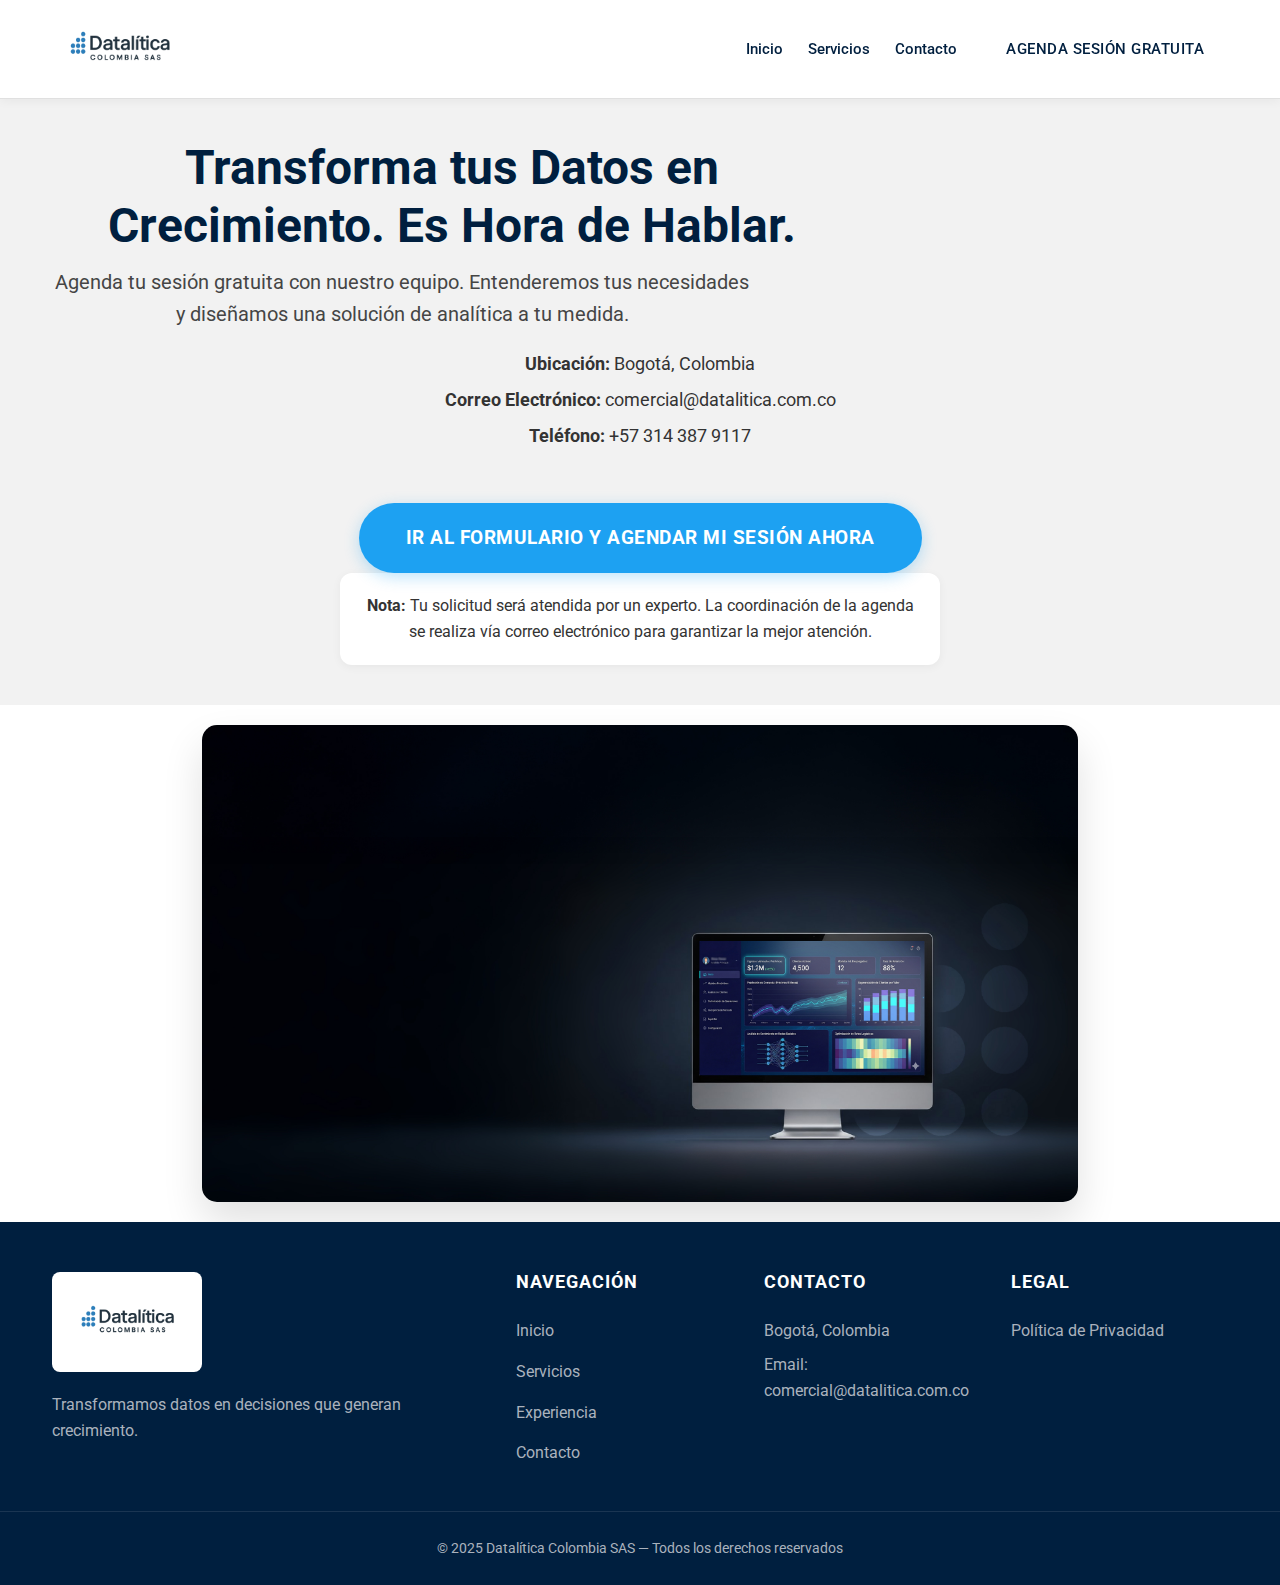
<file: contacto.html>
<!DOCTYPE html>
<html lang="es">

<head>
    <meta charset="UTF-8">
    <meta name="viewport" content="width=device-width, initial-scale=1.0">

    <title>Contacto Datalítica Colombia | Agenda tu Consultoría en Analítica avanzada</title>

    <meta name="description"
        content="Contáctanos para agendar tu sesión estratégica gratuita con expertos en consultoría analítica de datos e inteligencia artificial para empresas en Colombia.">

    <link rel="stylesheet" href="assets/css/style.css">
    <link rel="icon" type="image/png" sizes="32x32" href="assets/img/favicon-32.png">
    <link rel="icon" type="image/png" sizes="192x192" href="assets/img/favicon-192.png">
    <link rel="apple-touch-icon" sizes="180x180" href="assets/img/favicon-192.png">
    <link href="https://fonts.googleapis.com/css2?family=Roboto:wght@400;700&display=swap" rel="stylesheet">
</head>

<body>

    <header class="sticky-header">
        <nav class="container">
            <img src="assets/img/logo.png" alt="Datalítica Colombia SAS" class="logo">
            <ul class="nav-links">
                <li><a href="index.html">Inicio</a></li>
                <li><a href="index.html#que-hacemos">Servicios</a></li>
                <li><a href="index.html#contacto-form">Contacto</a></li>
                <li class="btn-header-wrap"><a href="index.html#contacto-form" class="btn btn-header-cta">Agenda Sesión
                        Gratuita</a></li>
            </ul>
            <button class="menu-toggle">☰</button>
        </nav>
    </header>

    <section class="contact-hero section-spacing bg-light">
        <div class="container text-center">
            <h1 class="h2">Transforma tus Datos en Crecimiento. Es Hora de Hablar.</h1>
            <p class="subtitle">Agenda tu sesión  gratuita con nuestro equipo. Entenderemos tus necesidades y
                diseñamos una solución de analítica a tu medida.</p>

            <div class="contact-details">
                <p><strong>Ubicación:</strong> Bogotá, Colombia</p>
                <p><strong>Correo Electrónico:</strong> comercial@datalitica.com.co</p>
                <p><strong>Teléfono:</strong> +57 314 387 9117</p>
            </div>

            <a href="index.html#contacto-form" class="btn btn-huge-cta mt-5">
                Ir al Formulario y Agendar mi Sesión Ahora
            </a>

            <div class="contact-reinforcement mt-5">
                <p><strong>Nota:</strong> Tu solicitud será atendida por un experto. La coordinación de la agenda se
                    realiza vía correo electrónico para garantizar la mejor atención.</p>
            </div>
        </div>
    </section>

    <section class="contact-visual section-spacing">
        <div class="container contact-image-placeholder">
            <img src="assets/img/HeroSecundaria.jpg"
                alt="Reunión ejecutiva de análisis de datos" style="border-radius: 15px; box-shadow: var(--shadow-lg);">
        </div>
    </section>


    <footer class="footer">
        <div class="container footer-grid">
            <div class="footer-logo">
                <img src="assets/img/logo.png" alt="Datalítica Colombia SAS" class="logo-footer">
                <p class="mt-2">Transformamos datos en decisiones que generan crecimiento.</p>
            </div>
            <div class="footer-links">
                <h4>Navegación</h4>
                <ul>
                    <li><a href="index.html">Inicio</a></li>
                    <li><a href="index.html#que-hacemos">Servicios</a></li>
                    <li><a href="index.html#equipo">Experiencia</a></li>
                    <li><a href="index.html#contacto-form">Contacto</a></li>
                </ul>
            </div>
            <div class="footer-contact">
                <h4>Contacto</h4>
                <p>Bogotá, Colombia</p>
                <p>Email: comercial@datalitica.com.co</p>
            </div>
            <div class="footer-legal">
                <h4>Legal</h4>
                <ul>
                    <li><a href="privacidad.html">Política de Privacidad</a></li>
                </ul>
            </div>
        </div>
        <div class="copyright">
            <p>© 2025 Datalítica Colombia SAS — Todos los derechos reservados</p>
        </div>
    </footer>

    <script src="assets/js/main.js"></script>
</body>

</html>
</file>
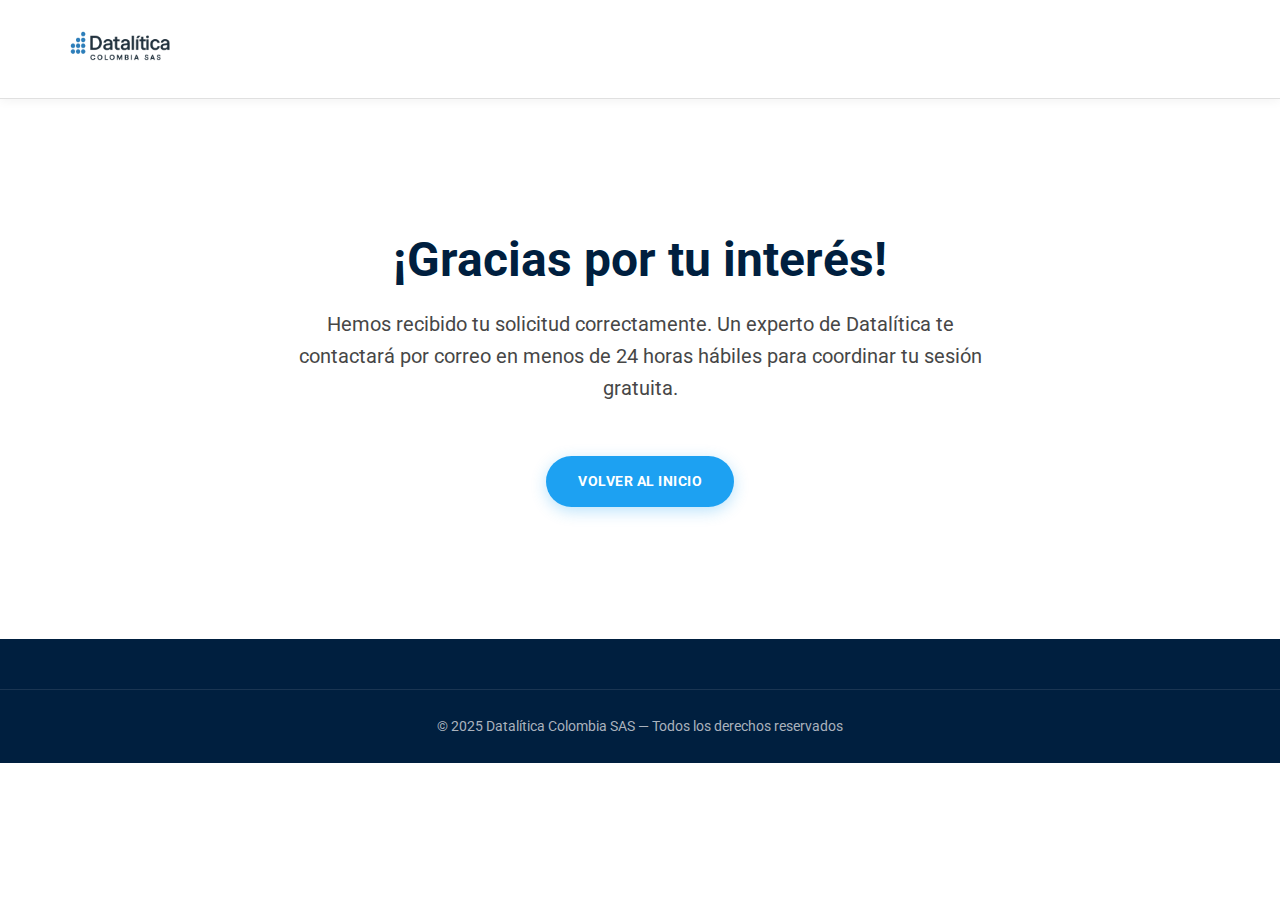
<file: gracias.html>
<!DOCTYPE html>
<html lang="es">

<head>
    <meta charset="UTF-8">
    <meta name="viewport" content="width=device-width, initial-scale=1.0">
    <meta name="theme-color" content="#001F3F">
    <title>¡Gracias! | Datalítica Colombia SAS</title>
    <meta name="description" content="Tu solicitud fue enviada con éxito. Te contactaremos pronto.">
    <meta name="robots" content="noindex">

    <link rel="stylesheet" href="assets/css/style.css">
    <link rel="icon" type="image/png" sizes="32x32" href="assets/img/favicon-32.png">
    <link rel="icon" type="image/png" sizes="192x192" href="assets/img/favicon-192.png">

    <link rel="preconnect" href="https://fonts.googleapis.com">
    <link rel="preconnect" href="https://fonts.gstatic.com" crossorigin>
    <link href="https://fonts.googleapis.com/css2?family=Roboto:wght@400;700&display=swap" rel="stylesheet">
</head>

<body>
    <header class="sticky-header">
        <nav class="container">
            <a href="index.html"><img src="assets/img/logo.png" alt="Datalítica Colombia SAS" class="logo"></a>
        </nav>
    </header>

    <main>
    <section class="section-spacing" style="min-height: 60vh; display: flex; align-items: center;">
        <div class="container text-center">
            <h1>¡Gracias por tu interés!</h1>
            <p class="subtitle" style="margin: 20px auto;">Hemos recibido tu solicitud correctamente. Un experto de Datalítica te contactará por correo en menos de 24 horas hábiles para coordinar tu sesión gratuita.</p>
            <a href="index.html" class="btn btn-primary-cta mt-4">Volver al inicio</a>
        </div>
    </section>
    </main>

    <footer class="footer">
        <div class="copyright">
            <p>© 2025 Datalítica Colombia SAS — Todos los derechos reservados</p>
        </div>
    </footer>
</body>

</html>
</file>
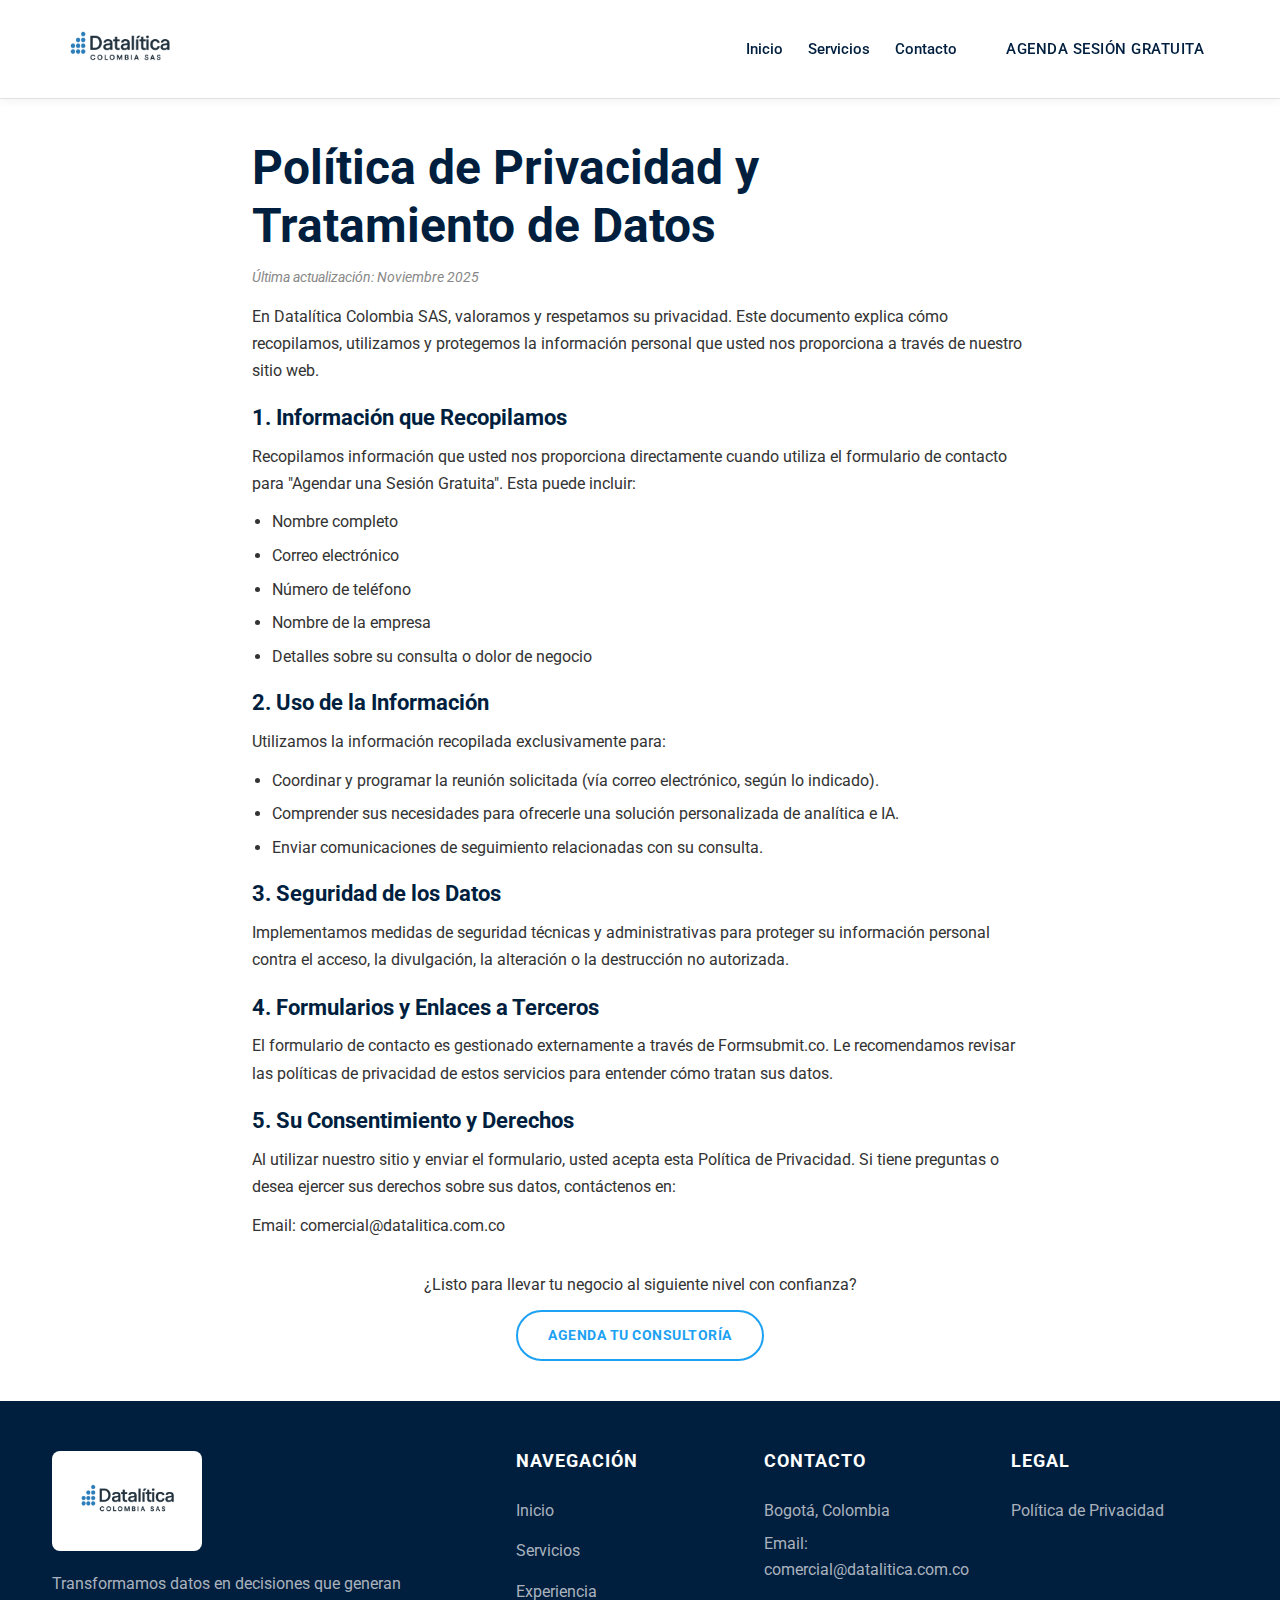
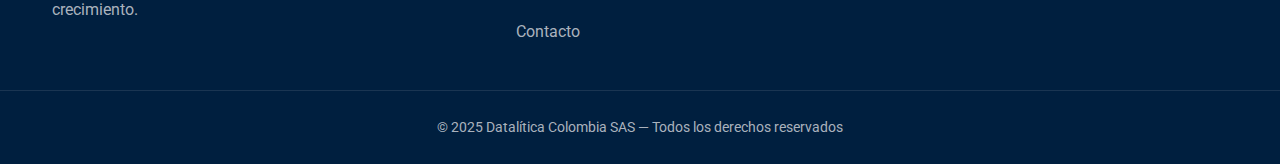
<file: privacidad.html>
<!DOCTYPE html>
<html lang="es">

<head>
    <meta charset="UTF-8">
    <meta name="viewport" content="width=device-width, initial-scale=1.0">

    <title>Política de Privacidad de Datos | Datalítica Colombia SAS</title>

    <meta name="description"
        content="Conoce la política de privacidad de Datalítica Colombia SAS. Tu información personal es tratada con la máxima confidencialidad y transparencia.">

    <link rel="stylesheet" href="assets/css/style.css">
    <link rel="icon" type="image/png" sizes="32x32" href="assets/img/favicon-32.png">
    <link rel="icon" type="image/png" sizes="192x192" href="assets/img/favicon-192.png">
    <link rel="apple-touch-icon" sizes="180x180" href="assets/img/favicon-192.png">
    <link href="https://fonts.googleapis.com/css2?family=Roboto:wght@400;700&display=swap" rel="stylesheet">
</head>

<body>

    <header class="sticky-header">
        <nav class="container">
            <img src="assets/img/logo.png" alt="Datalítica Colombia SAS" class="logo">
            <ul class="nav-links">
                <li><a href="index.html">Inicio</a></li>
                <li><a href="index.html#que-hacemos">Servicios</a></li>
                <li><a href="index.html#contacto-form">Contacto</a></li>
                <li class="btn-header-wrap"><a href="index.html#contacto-form" class="btn btn-header-cta">Agenda Sesión
                        Gratuita</a></li>
            </ul>
            <button class="menu-toggle">☰</button>
        </nav>
    </header>

    <section id="politica" class="section-spacing">
        <div class="container legal-content">
            <h1 class="h2">Política de Privacidad y Tratamiento de Datos</h1>
            <p class="last-updated">Última actualización: Noviembre 2025</p>

            <p>En Datalítica Colombia SAS, valoramos y respetamos su privacidad. Este documento explica cómo
                recopilamos, utilizamos y protegemos la información personal que usted nos proporciona a través de
                nuestro sitio web.</p>

            <h3>1. Información que Recopilamos</h3>
            <p>Recopilamos información que usted nos proporciona directamente cuando utiliza el formulario de contacto
                para "Agendar una Sesión Gratuita". Esta puede incluir:</p>
            <ul>
                <li>Nombre completo</li>
                <li>Correo electrónico</li>
                <li>Número de teléfono</li>
                <li>Nombre de la empresa</li>
                <li>Detalles sobre su consulta o dolor de negocio</li>
            </ul>

            <h3>2. Uso de la Información</h3>
            <p>Utilizamos la información recopilada exclusivamente para:</p>
            <ul>
                <li>Coordinar y programar la reunión solicitada (vía correo electrónico, según lo indicado).</li>
                <li>Comprender sus necesidades para ofrecerle una solución personalizada de analítica e IA.</li>
                <li>Enviar comunicaciones de seguimiento relacionadas con su consulta.</li>
            </ul>

            <h3>3. Seguridad de los Datos</h3>
            <p>Implementamos medidas de seguridad técnicas y administrativas para proteger su información personal
                contra el acceso, la divulgación, la alteración o la destrucción no autorizada.</p>

            <h3>4. Formularios y Enlaces a Terceros</h3>
            <p>El formulario de contacto es gestionado externamente a través de Formsubmit.co. Le recomendamos revisar
                las políticas de privacidad de estos servicios para
                entender cómo tratan sus datos.</p>

            <h3>5. Su Consentimiento y Derechos</h3>
            <p>Al utilizar nuestro sitio y enviar el formulario, usted acepta esta Política de Privacidad. Si tiene
                preguntas o desea ejercer sus derechos sobre sus datos, contáctenos en:</p>
            <p>Email: comercial@datalitica.com.co</p>

            <div class="text-center mt-5">
                <p>¿Listo para llevar tu negocio al siguiente nivel con confianza?</p>
                <a href="index.html#contacto-form" class="btn btn-secondary-cta">Agenda tu Consultoría</a>
            </div>

        </div>
    </section>


    <footer class="footer">
        <div class="container footer-grid">
            <div class="footer-logo">
                <img src="assets/img/logo.png" alt="Datalítica Colombia SAS" class="logo-footer">
                <p class="mt-2">Transformamos datos en decisiones que generan crecimiento.</p>
            </div>
            <div class="footer-links">
                <h4>Navegación</h4>
                <ul>
                    <li><a href="index.html">Inicio</a></li>
                    <li><a href="index.html#que-hacemos">Servicios</a></li>
                    <li><a href="index.html#equipo">Experiencia</a></li>
                    <li><a href="index.html#contacto-form">Contacto</a></li>
                </ul>
            </div>
            <div class="footer-contact">
                <h4>Contacto</h4>
                <p>Bogotá, Colombia</p>
                <p>Email: comercial@datalitica.com.co</p>
            </div>
            <div class="footer-legal">
                <h4>Legal</h4>
                <ul>
                    <li><a href="#politica">Política de Privacidad</a></li>
                </ul>
            </div>
        </div>
        <div class="copyright">
            <p>© 2025 Datalítica Colombia SAS — Todos los derechos reservados</p>
        </div>
    </footer>

    <script src="assets/js/main.js"></script>
</body>

</html>
</file>
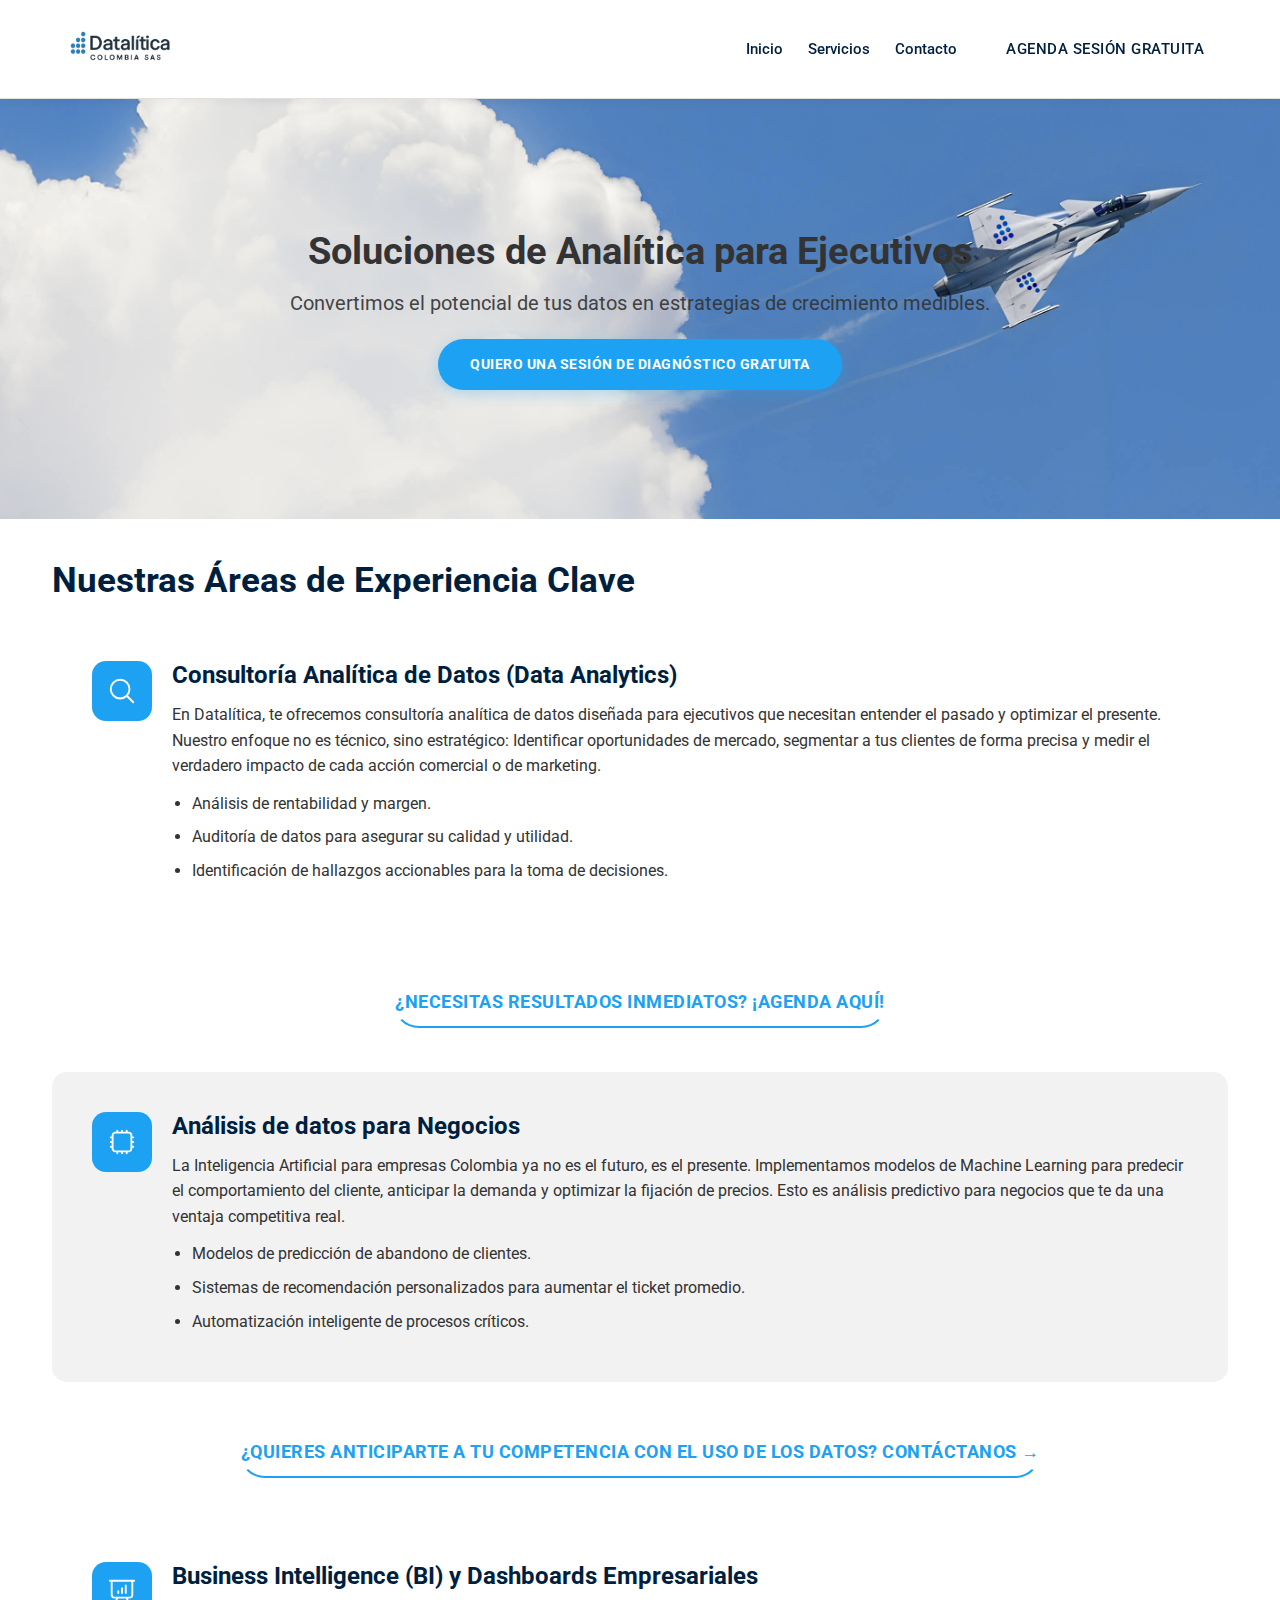
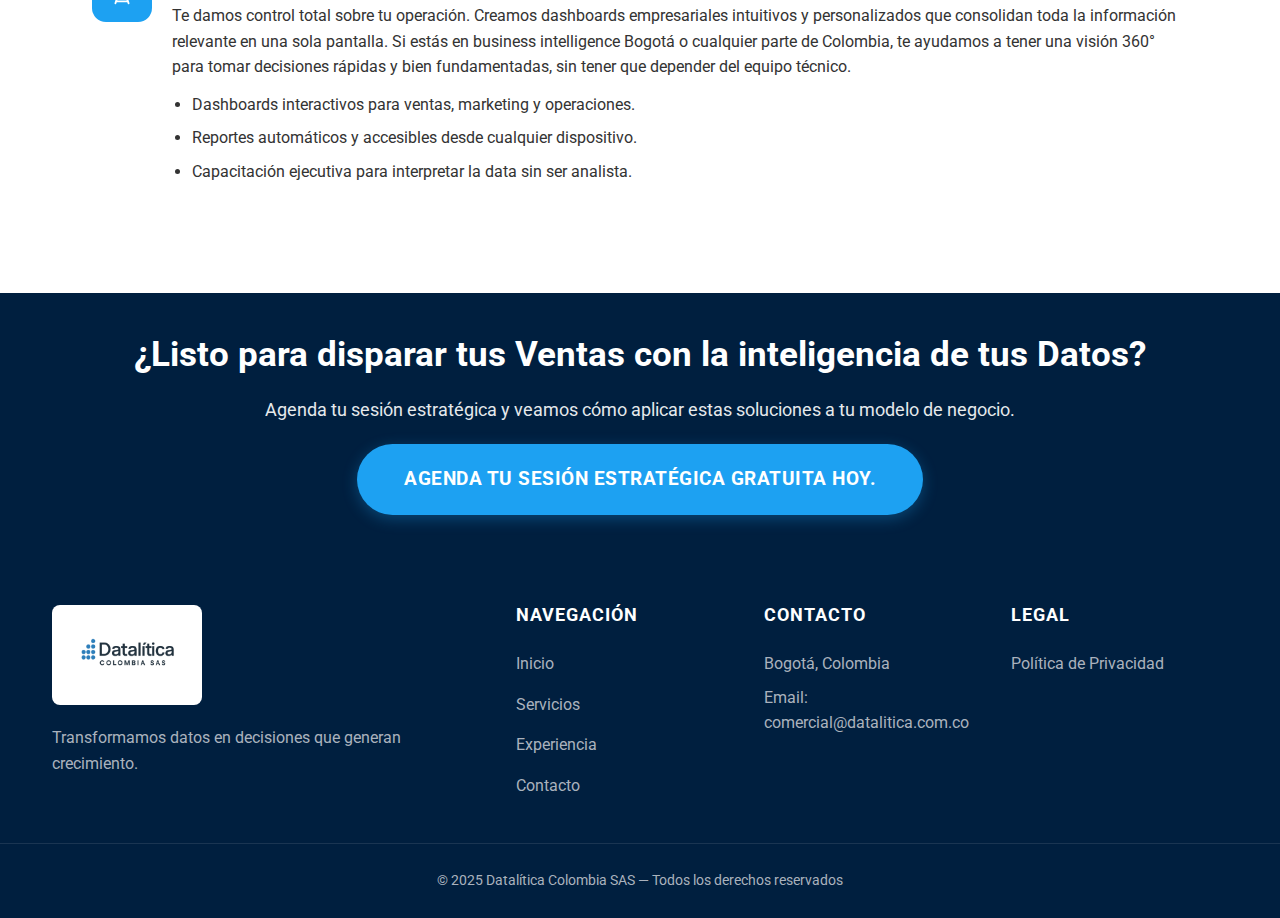
<file: servicios.html>
<!DOCTYPE html>
<html lang="es">

<head>
    <meta charset="UTF-8">
    <meta name="viewport" content="width=device-width, initial-scale=1.0">

    <title>Servicios de Consultoría Analítica de Datos para empresas en Colombia</title>

    <meta name="description"
        content="Descubre nuestros servicios de consultoría analítica de datos, inteligencia artificial para empresas, análisis predictivo y creación de dashboards empresariales a la medida de tu negocio.">

    <link rel="stylesheet" href="assets/css/style.css">
    <link rel="icon" type="image/png" sizes="32x32" href="assets/img/favicon-32.png">
    <link rel="icon" type="image/png" sizes="192x192" href="assets/img/favicon-192.png">
    <link rel="apple-touch-icon" sizes="180x180" href="assets/img/favicon-192.png">
    <link href="https://fonts.googleapis.com/css2?family=Roboto:wght@400;700&display=swap" rel="stylesheet">
</head>

<body>

    <header class="sticky-header">
        <nav class="container">
            <img src="assets/img/logo.png" alt="Datalítica Colombia SAS" class="logo">
            <ul class="nav-links">
                <li><a href="index.html">Inicio</a></li>
                <li><a href="#servicios-detalle">Servicios</a></li>
                <li><a href="index.html#contacto-form">Contacto</a></li>
                <li class="btn-header-wrap"><a href="index.html#contacto-form" class="btn btn-header-cta">Agenda Sesión
                        Gratuita</a></li>
            </ul>
            <button class="menu-toggle">☰</button>
        </nav>
    </header>

    <section id="servicios-banner" class="hero section-spacing bg-dark text-white">
        <div class="container text-center">
            <h1 class="h1-small">Soluciones de Analítica para Ejecutivos</h1>
            <p class="subtitle">Convertimos el potencial de tus datos en estrategias de crecimiento medibles.</p>
            <a href="index.html#contacto-form" class="btn btn-primary-cta">
                Quiero una Sesión de Diagnóstico Gratuita
            </a>
        </div>
    </section>

    <section id="servicios-detalle" class="section-spacing">
        <div class="container">
            <h2 class="h2-left">Nuestras Áreas de Experiencia Clave</h2>

            <div class="service-detail-block">
                <div class="service-icon">
                    <svg xmlns="http://www.w3.org/2000/svg" fill="none" viewBox="0 0 24 24" stroke-width="1.5"
                        stroke="currentColor" class="w-6 h-6">
                        <path stroke-linecap="round" stroke-linejoin="round"
                            d="M21 21l-5.197-5.197m0 0A7.5 7.5 0 105.196 5.196a7.5 7.5 0 0010.607 10.607z" />
                    </svg>
                </div>
                <div class="service-content">
                    <h3>Consultoría Analítica de Datos (Data Analytics)</h3>
                    <p>En Datalítica, te ofrecemos consultoría analítica de datos diseñada para ejecutivos que
                        necesitan entender el pasado y optimizar el presente. Nuestro enfoque no es técnico, sino
                        estratégico: Identificar oportunidades de mercado, segmentar a tus clientes de forma precisa y
                        medir el verdadero impacto de cada acción comercial o de marketing.</p>
                    <ul>
                        <li>Análisis de rentabilidad y margen.</li>
                        <li>Auditoría de datos para asegurar su calidad y utilidad.</li>
                        <li>Identificación de hallazgos accionables para la toma de decisiones.</li>
                    </ul>
                </div>
            </div>

            <div class="mid-section-cta text-center mt-5 mb-5">
                <a href="index.html#contacto-form" class="btn btn-link-accent">¿Necesitas resultados inmediatos? ¡Agenda
                    aquí!</a>
            </div>

            <div class="service-detail-block bg-light">
                <div class="service-icon">
                    <svg xmlns="http://www.w3.org/2000/svg" fill="none" viewBox="0 0 24 24" stroke-width="1.5"
                        stroke="currentColor" class="w-6 h-6">
                        <path stroke-linecap="round" stroke-linejoin="round"
                            d="M8.25 3v1.5M4.5 8.25H3m18 0h-1.5M4.5 12H3m18 0h-1.5m-15 3.75H3m18 0h-1.5M8.25 19.5V21M12 3v1.5m0 15V21m3.75-18v1.5m0 15V21m-9-1.5h10.5a2.25 2.25 0 002.25-2.25V6.75a2.25 2.25 0 00-2.25-2.25H6.75A2.25 2.25 0 004.5 6.75v10.5a2.25 2.25 0 002.25 2.25z" />
                    </svg>
                </div>
                <div class="service-content">
                    <h3>Análisis de datos para Negocios</h3>
                    <p>La Inteligencia Artificial para empresas Colombia ya no es el futuro, es el presente.
                        Implementamos modelos de Machine Learning para predecir el comportamiento del cliente, anticipar
                        la demanda y optimizar la fijación de precios. Esto es análisis predictivo para
                        negocios que te da una ventaja competitiva real.</p>
                    <ul>
                        <li>Modelos de predicción de abandono de clientes.</li>
                        <li>Sistemas de recomendación personalizados para aumentar el ticket promedio.</li>
                        <li>Automatización inteligente de procesos críticos.</li>
                    </ul>
                </div>
            </div>

            <div class="mid-section-cta text-center mt-5 mb-5">
                <a href="index.html#contacto-form" class="btn btn-link-accent">¿Quieres anticiparte a tu competencia con
                    el uso de los datos? Contáctanos →</a>
            </div>

            <div class="service-detail-block">
                <div class="service-icon">
                    <svg xmlns="http://www.w3.org/2000/svg" fill="none" viewBox="0 0 24 24" stroke-width="1.5"
                        stroke="currentColor" class="w-6 h-6">
                        <path stroke-linecap="round" stroke-linejoin="round"
                            d="M3.75 3v11.25A2.25 2.25 0 006 16.5h2.25M3.75 3h-1.5m1.5 0h16.5m0 0h1.5m-1.5 0v11.25A2.25 2.25 0 0118 16.5h-2.25m-7.5 0h7.5m-7.5 0l-1 3m8.5-3l1 3m0 0l.5 1.5m-.5-1.5h-9.5m0 0l-.5 1.5M9 11.25v1.5M12 9v3.75m3-6v6" />
                    </svg>
                </div>
                <div class="service-content">
                    <h3>Business Intelligence (BI) y Dashboards Empresariales</h3>
                    <p>Te damos control total sobre tu operación. Creamos dashboards empresariales intuitivos y
                        personalizados que consolidan toda la información relevante en una sola pantalla. Si estás en
                        business intelligence Bogotá o cualquier parte de Colombia, te ayudamos a tener una visión
                        360° para tomar decisiones rápidas y bien fundamentadas, sin tener que depender del equipo
                        técnico.</p>
                    <ul>
                        <li>Dashboards interactivos para ventas, marketing y operaciones.</li>
                        <li>Reportes automáticos y accesibles desde cualquier dispositivo.</li>
                        <li>Capacitación ejecutiva para interpretar la data sin ser analista.</li>
                    </ul>
                </div>
            </div>
        </div>
    </section>

    <section class="final-cta section-spacing text-center bg-dark text-white">
        <div class="container">
            <h2>¿Listo para disparar tus Ventas con la inteligencia de tus Datos?</h2>
            <p>Agenda tu sesión estratégica y veamos cómo aplicar estas soluciones a tu modelo de negocio.</p>
            <a href="index.html#contacto-form" class="btn btn-huge-cta">
                Agenda tu Sesión Estratégica gratuita hoy.
            </a>
        </div>
    </section>

    <footer class="footer">
        <div class="container footer-grid">
            <div class="footer-logo">
                <img src="assets/img/logo.png" alt="Datalítica Colombia SAS" class="logo-footer">
                <p class="mt-2">Transformamos datos en decisiones que generan crecimiento.</p>
            </div>
            <div class="footer-links">
                <h4>Navegación</h4>
                <ul>
                    <li><a href="index.html">Inicio</a></li>
                    <li><a href="#servicios-detalle">Servicios</a></li>
                    <li><a href="index.html#equipo">Experiencia</a></li>
                    <li><a href="index.html#contacto-form">Contacto</a></li>
                </ul>
            </div>
            <div class="footer-contact">
                <h4>Contacto</h4>
                <p>Bogotá, Colombia</p>
                <p>Email: comercial@datalitica.com.co</p>
            </div>
            <div class="footer-legal">
                <h4>Legal</h4>
                <ul>
                    <li><a href="privacidad.html">Política de Privacidad</a></li>
                </ul>
            </div>
        </div>
        <div class="copyright">
            <p>© 2025 Datalítica Colombia SAS — Todos los derechos reservados</p>
        </div>
    </footer>

    <script src="assets/js/main.js"></script>
</body>

</html>
</file>
<file: assets/css/style.css>
/* ==========================================================================
   HOJA DE ESTILOS - DATALÍTICA COLOMBIA SAS
   ========================================================================== */

/* 1. VARIABLES Y CONFIGURACIÓN GLOBAL */
:root {
    /* Paleta de Colores */
    --color-primary-dark: #001F3F;
    /* Azul Marino Profundo */
    --color-secondary-accent: #1DA1F2;
    /* Azul Eléctrico Brillante */
    --color-secondary-darker: #0c8ce0;
    /* Acento oscuro para hover */
    --color-neutral-light: #F2F2F2;
    /* Gris Claro */
    --color-text-dark: #333333;
    /* Texto Principal */
    --color-text-light: #FFFFFF;
    /* Texto Blanco */
    --color-border: #e0e0e0;
    /* Color de Bordes */

    /* Tipografía */
    --font-primary: 'Roboto', sans-serif;

    /* Espaciado y Sombras */
    --spacing-lg: 40px;
    --spacing-md: 20px;
    --spacing-sm: 12px;
    --shadow-sm: 0 2px 10px rgba(0, 0, 0, 0.05);
    --shadow-md: 0 10px 30px rgba(0, 0, 0, 0.08);
    --shadow-lg: 0 20px 40px rgba(0, 0, 0, 0.12);
    --shadow-cta: 0 4px 15px rgba(29, 161, 242, 0.3);
    --hero-image-desktop: url('../img/Herodesktop.jpg');
    --hero-image-mobile: url('../img/HeroMobile.jpg');
}

/* 2. RESET Y ESTILOS BASE */
*, *::before, *::after {
    margin: 0;
    padding: 0;
    box-sizing: border-box;
}

/* ======================================================= */
/* Liquid 3D - efecto sutil aplicado a tarjetas de servicio  */
/* ======================================================= */
/* Aplicado a `.service-card` y `.benefit-item`. Usa pseudo-elementos,
   gradientes y transform/opacity para mantener buen rendimiento. */
.service-card,
.benefit-item,
.team-role-card,
.step,
.contact-form-wrapper,
.case-study-visual {
    position: relative;
    overflow: hidden;
    border-radius: 15px; /* conservar radio existente */
    background: linear-gradient(180deg, rgba(255,255,255,0.98), rgba(248,249,250,0.96));
    box-shadow: 0 8px 20px rgba(2,6,23,0.06), inset 0 -6px 18px rgba(0,0,0,0.03);
    transition: transform 300ms cubic-bezier(.2,.9,.3,1), box-shadow 300ms, filter 300ms;
}

.service-card::before,
.benefit-item::before,
.team-role-card::before,
.step::before,
.contact-form-wrapper::before,
.case-study-visual::before {
    content: "";
    position: absolute;
    left: -20%;
    top: -40%;
    width: 140%;
    height: 120%;
    background: radial-gradient(60% 40% at 20% 20%, rgba(255,255,255,0.55), rgba(255,255,255,0) 35%);
    transform: rotate(-12deg);
    pointer-events: none;
    opacity: 0.7;
    mix-blend-mode: screen;
    transition: opacity 300ms, transform 400ms;
}

.service-card::after,
.benefit-item::after,
.team-role-card::after,
.step::after,
.contact-form-wrapper::after,
.case-study-visual::after {
    content: "";
    position: absolute;
    inset: 0;
    background: linear-gradient(180deg, rgba(255,255,255,0) 0%, rgba(0,0,0,0.02) 100%);
    pointer-events: none;
    transform: translateZ(0);
}

.service-card:hover,
.benefit-item:hover,
.team-role-card:hover,
.step:hover,
.contact-form-wrapper:hover,
.case-study-visual:hover {
    transform: translateY(-8px) translateZ(0) scale(1.006);
    box-shadow: 0 22px 44px rgba(2,6,23,0.12), inset 0 -8px 26px rgba(0,0,0,0.05);
}

/* animación sutil opcional (activar con data-animate="true") */
@keyframes liquid-wave {
    0% { transform: translateY(0) translateX(0); }
    50% { transform: translateY(-4px) translateX(2px); }
    100% { transform: translateY(0) translateX(0); }
}
.service-card[data-animate="true"],
.benefit-item[data-animate="true"],
.team-role-card[data-animate="true"],
.step[data-animate="true"],
.contact-form-wrapper[data-animate="true"],
.case-study-visual[data-animate="true"] {
    will-change: transform;
    animation: liquid-wave 6s ease-in-out infinite;
}

/* Mobile: reducir intensidad y desactivar animación por rendimiento */
@media (max-width: 768px) {
    .service-card::before,
    .benefit-item::before { opacity: 0.45; transform: rotate(-8deg); }
    .service-card:hover,
    .benefit-item:hover { transform: none; box-shadow: 0 10px 22px rgba(2,6,23,0.08); }
    .service-card[data-animate="true"],
    .benefit-item[data-animate="true"] { animation: none; }
}


html {
    scroll-behavior: smooth;
}

body {
    font-family: var(--font-primary);
    line-height: 1.6;
    color: var(--color-text-dark);
    background-color: var(--color-text-light);
}

.container {
    max-width: 1200px;
    margin: 0 auto;
    padding: 0 var(--spacing-sm);
}

.section-spacing {
    padding: var(--spacing-lg) 0;
}

img {
    max-width: 100%;
    height: auto;
    display: block;
}

.text-center {
    text-align: center;
}

.mt-2 {
    margin-top: 0.5rem;
}

.mt-3 {
    margin-top: 1rem;
}

.mt-4 {
    margin-top: 2rem;
}

.mt-5 {
    margin-top: 2rem;
}

.mb-5 {
    margin-bottom: 2rem;
}

.text-white {
    color: var(--color-text-light);
}

/* Skip Link (Accesibilidad) */
.skip-link {
    position: absolute;
    top: -100%;
    left: 50%;
    transform: translateX(-50%);
    background: var(--color-secondary-accent);
    color: var(--color-text-light);
    padding: 10px 20px;
    border-radius: 0 0 8px 8px;
    z-index: 10000;
    font-weight: 700;
    text-decoration: none;
    transition: top 0.3s;
}

.skip-link:focus {
    top: 0;
}

/* 3. TIPOGRAFÍA */
h1,
h2,
h3,
h4 {
    font-weight: 700;
    line-height: 1.2;
    margin-bottom: var(--spacing-sm);
    color: var(--color-primary-dark);
}

h1 {
    font-size: 3rem;
    max-width: 800px;
}

h2 {
    font-size: 2.2rem;
    text-align: center;
    margin-bottom: var(--spacing-md);
    color: var(--color-primary-dark);
}

.subtitle {
    font-size: 1.25rem;
    color: var(--color-text-dark);
    margin-bottom: var(--spacing-md);
    max-width: 700px;
    opacity: 0.9;
}

/* Títulos en fondos oscuros */
/* Títulos en fondos oscuros */
.bg-dark h1,
.bg-dark h2,
.bg-dark h3,
.bg-dark h4,
.bg-dark p,
.bg-dark .subtitle {
    color: var(--color-text-light);
}


/* 4. HEADER Y NAVEGACIÓN (Sticky) */
.sticky-header {
    background-color: var(--color-text-light);
    border-bottom: 1px solid var(--color-border);
    padding: 4px 0;
    position: sticky;
    top: 0;
    left: 0;
    width: 100%;
    z-index: 1000;
    box-shadow: var(--shadow-sm);
}

.sticky-header nav.container {
    width: 100%;
    padding-left: var(--spacing-sm);
    padding-right: var(--spacing-sm);
}

nav.container {
    display: flex;
    justify-content: space-between;
    align-items: center;
}

.logo {
    height: auto;
    max-height: 90px;
    width: auto;
    object-fit: contain;
    /* Mantener proporción */
    transition: all 0.3s ease;
    display: block;
}


/* Ajustes del header en móvil */
@media (max-width: 768px) {
    nav.container {
        justify-content: space-between;
        width: 100%;
        padding-left: 18px;
        padding-right: 18px;
    }

    .menu-toggle {
        position: absolute;
        right: 20px;
        top: 50%;
        transform: translateY(-50%);
    }
}

@media (max-width: 768px) {
    .logo {
        height: 120px;
        max-height: 120px;
        /* Ajuste móvil: usar la altura fija que funcionó en Chrome devtools */
    }
}

/* Footer logo: un tamaño cómodo que no desborde la sección del pie */
.logo-footer {
    max-height: 100px;
    width: auto;
    object-fit: contain;
}

@media (max-width: 768px) {
    .logo-footer {
        max-height: 70px;
    }
}

.nav-links {
    list-style: none;
    display: flex;
    align-items: center;
    gap: 25px;
}

.nav-links a {
    text-decoration: none;
    color: var(--color-primary-dark);
    font-weight: 500;
    font-size: 0.95rem;
    transition: color 0.3s ease;
}

.nav-links a:hover {
    color: var(--color-secondary-accent);
}

.menu-toggle {
    display: none;
    background: none;
    border: none;
    cursor: pointer;
    padding: 8px;
    flex-direction: column;
    justify-content: center;
    gap: 5px;
}

.hamburger-bar {
    display: block;
    width: 24px;
    height: 3px;
    background-color: var(--color-primary-dark);
    border-radius: 2px;
    transition: transform 0.3s, opacity 0.3s;
}

/* 5. BOTONES Y CTAs */
.btn {
    display: inline-block;
    padding: 12px 30px;
    border-radius: 50px;
    text-decoration: none;
    font-weight: 700;
    text-transform: uppercase;
    letter-spacing: 0.5px;
    transition: all 0.3s ease;
    text-align: center;
    font-size: 0.9rem;
    border: 2px solid transparent;
    cursor: pointer;
}

/* CTA Primario (Azul Brillante) */
.btn-primary-cta,
.btn-huge-cta,
.btn-submit {
    background-color: var(--color-secondary-accent);
    color: var(--color-text-light);
    box-shadow: var(--shadow-cta);
}

.btn-primary-cta:hover,
.btn-huge-cta:hover,
.btn-submit:hover {
    background-color: var(--color-secondary-darker);
    transform: translateY(-3px);
    box-shadow: 0 6px 20px rgba(29, 161, 242, 0.5);
}

/* CTA Secundario (Borde azul) */
.btn-secondary-cta {
    background-color: transparent;
    color: var(--color-secondary-accent);
    border-color: var(--color-secondary-accent);
}

.btn-secondary-cta:hover {
    background-color: var(--color-secondary-accent);
    color: var(--color-text-light);
}

.btn-header-cta {
    padding: 10px 22px;
    font-size: 0.85rem;
}

.btn-huge-cta {
    font-size: 1.2rem;
    padding: 18px 45px;
}

/* 6. SECCIONES PRINCIPALES */
.bg-light {
    background-color: var(--color-neutral-light);
}

.bg-dark {
    background-color: var(--color-primary-dark);
}

/* Hero Section */

.hero-container {
    display: flex;
    align-items: center;
    justify-content: space-between;
    gap: var(--spacing-md);
}

.hero-content {
    flex: 1;
    z-index: 2;
}

.hero-visual {
    flex: 1;
    position: relative;
    z-index: 1;
    perspective: 1000px;
}

.hero-visual img {
    border-radius: 20px;
    box-shadow: var(--shadow-lg);
    transform: rotateY(-10deg) rotateX(5deg);
    transition: transform 0.5s ease, box-shadow 0.5s ease;
}

.hero-visual img:hover {
    transform: rotateY(-2deg) rotateX(2deg) scale(1.02);
    box-shadow: 0 25px 50px rgba(0, 0, 0, 0.15);
}

/* Grids de Servicios y Beneficios */
.service-grid,
.benefits-grid {
    display: grid;
    /* permitir columnas más estrechas en móviles para evitar overflow */
    grid-template-columns: repeat(auto-fit, minmax(280px, 1fr));
    gap: 24px;
}

/* Carousel Team */
.carousel-container {
    width: 100%;
    position: relative;
    padding: 20px 0;
}

.carousel-track {
    display: grid;
    grid-template-columns: repeat(auto-fit, minmax(230px, 1fr));
    gap: 24px;
    width: 100%;
}

.team-role-card {
    background: rgba(255, 255, 255, 0.08);
    padding: 28px;
    border-radius: 16px;
    border: 1px solid rgba(255, 255, 255, 0.15);
    min-height: 220px;
    transition: transform 0.3s ease, box-shadow 0.3s ease;
}

.team-role-card:hover {
    transform: translateY(-6px);
    box-shadow: 0 18px 35px rgba(2,6,23,0.25);
}

.role-icon {
    width: 54px;
    height: 54px;
    border-radius: 14px;
    border: 1px solid rgba(255,255,255,0.25);
    display: flex;
    align-items: center;
    justify-content: center;
    margin-bottom: 16px;
    background: rgba(255,255,255,0.08);
}

.role-icon svg {
    width: 28px;
    height: 28px;
    color: var(--color-text-light);
}

.service-card,
.benefit-item {
    background-color: var(--color-text-light);
    padding: 28px 24px;
    border-radius: 15px;
    box-shadow: var(--shadow-sm);
    transition: transform 0.3s, box-shadow 0.3s;
    border-top: 4px solid transparent;
}

.service-card:hover,
.benefit-item:hover {
    transform: translateY(-10px);
    box-shadow: var(--shadow-md);
    border-top-color: var(--color-secondary-accent);
}

.card-icon {
    display: flex;
    justify-content: center;
    align-items: center;
    margin-bottom: 16px;
    color: var(--color-secondary-accent);
}

.card-icon svg {
    width: 40px;
    height: 40px;
}

.service-card h3,
.benefit-item h4 {
    font-size: 1.5rem;
    margin-bottom: 15px;
}

/* Caso de Uso */
.case-study-container {
    display: flex;
    align-items: center;
    gap: var(--spacing-lg);
}

.case-study-content {
    flex: 1;
}

.case-study-visual {
    flex: 1;
}

.case-study-visual img {
    border-radius: 15px;
    box-shadow: var(--shadow-lg);
    border: 1px solid var(--color-border);
}

/* Proceso */
.process-steps {
    display: flex;
    justify-content: space-between;
    gap: 30px;
    margin-top: var(--spacing-md);
}

.step {
    position: relative;
    flex: 1;
    padding: 28px 24px;
    background: #fff;
    border-radius: 15px;
    box-shadow: var(--shadow-sm);
    text-align: center;
    transition: transform 0.3s;
}

.step:hover {
    transform: translateY(-5px);
}

.step-number {
    display: inline-block;
    width: 50px;
    height: 50px;
    line-height: 50px;
    background: var(--color-secondary-accent);
    color: #fff;
    border-radius: 50%;
    font-weight: 800;
    font-size: 1.2rem;
    margin-bottom: 20px;
    box-shadow: var(--shadow-cta);
}

/* Equipo - grilla compacta */
.team-grid {
    display: grid;
    grid-template-columns: repeat(4, 1fr);
    gap: 20px;
    margin-top: var(--spacing-md);
}

.team-mini-card {
    text-align: center;
    padding: 24px 16px;
    background: rgba(255, 255, 255, 0.06);
    border: 1px solid rgba(255, 255, 255, 0.12);
    border-radius: 12px;
    transition: background 0.3s, transform 0.3s;
}

.team-mini-card:hover {
    background: rgba(255, 255, 255, 0.12);
    transform: translateY(-3px);
}

.team-mini-card svg {
    width: 28px;
    height: 28px;
    max-width: 28px;
    max-height: 28px;
    color: var(--color-secondary-accent);
    margin: 0 auto 10px;
    display: block;
}

.team-mini-card h4 {
    font-size: 1rem;
    margin-bottom: 6px;
}

.team-mini-card p {
    font-size: 0.85rem;
    opacity: 0.7;
    line-height: 1.4;
    margin: 0;
}

@media (max-width: 768px) {
    .team-grid {
        grid-template-columns: 1fr 1fr;
    }
}

/* 7. FORMULARIO DE CONTACTO */
.contact-form-wrapper {
    max-width: 700px;
    margin: 0 auto;
    background: #fff;
    padding: 35px;
    border-radius: 20px;
    box-shadow: var(--shadow-md);
}

.form-row {
    display: grid;
    grid-template-columns: 1fr 1fr;
    gap: 16px;
}

.form-group {
    margin-bottom: 16px;
}

.contact-form input,
.contact-form textarea {
    width: 100%;
    padding: 15px 20px;
    border: 2px solid var(--color-border);
    border-radius: 10px;
    font-family: var(--font-primary);
    font-size: 1rem;
    transition: border-color 0.3s, box-shadow 0.3s;
    background-color: #f9f9f9;
}

.contact-form input:focus,
.contact-form textarea:focus {
    outline: none;
    border-color: var(--color-secondary-accent);
    background-color: #fff;
    box-shadow: 0 0 0 4px rgba(29, 161, 242, 0.1);
}

.btn-submit {
    width: 100%;
    font-size: 1.1rem;
    padding: 15px;
}

/* 8. FOOTER */
.footer {
    background-color: var(--color-primary-dark);
    padding-top: 50px;
    color: #aab2bd;
}

.footer-grid {
    display: grid;
    grid-template-columns: 2fr 1fr 1fr 1fr;
    gap: 30px;
    padding-bottom: 30px;
}

.logo-footer {
    max-height: 100px;
    height: auto;
    background: #ffffff;
    padding: 8px 12px;
    border-radius: 8px;
    margin-bottom: 20px;
}


.footer h4 {
    color: var(--color-text-light);
    font-size: 1.1rem;
    margin-bottom: 25px;
    text-transform: uppercase;
    letter-spacing: 1px;
}

.footer ul {
    list-style: none;
}

.footer ul li {
    margin-bottom: 15px;
}

.footer a {
    color: #aab2bd;
    text-decoration: none;
    transition: color 0.3s;
}

.footer a:hover {
    color: var(--color-secondary-accent);
}

.copyright {
    text-align: center;
    padding: 25px 0;
    border-top: 1px solid rgba(255, 255, 255, 0.1);
    font-size: 0.9rem;
}

/* 9. CLASES PARA PÁGINAS SECUNDARIAS */

/* Títulos alternativos */
.h1-small {
    font-size: 2.4rem;
    font-weight: 700;
    line-height: 1.2;
    margin-bottom: var(--spacing-sm);
}

.h2-left {
    font-size: 2.2rem;
    font-weight: 700;
    text-align: left;
    margin-bottom: var(--spacing-md);
    color: var(--color-primary-dark);
}

/* Servicios detalle */
.service-detail-block {
    display: flex;
    align-items: flex-start;
    gap: var(--spacing-md);
    padding: 40px;
    border-radius: 15px;
    margin-bottom: var(--spacing-md);
    transition: box-shadow 0.3s;
}

.service-detail-block.bg-light {
    background-color: var(--color-neutral-light);
}

.service-detail-block:hover {
    box-shadow: var(--shadow-md);
}

.service-icon {
    flex-shrink: 0;
    width: 60px;
    height: 60px;
    display: flex;
    align-items: center;
    justify-content: center;
    background: var(--color-secondary-accent);
    border-radius: 14px;
    color: var(--color-text-light);
}

.service-icon svg {
    width: 30px;
    height: 30px;
}

.service-content {
    flex: 1;
}

.service-content h3 {
    font-size: 1.5rem;
    margin-bottom: 12px;
}

.service-content ul {
    list-style: disc;
    padding-left: 20px;
    margin-top: 12px;
}

.service-content ul li {
    margin-bottom: 8px;
    line-height: 1.6;
}

/* Mid-section CTA */
.mid-section-cta {
    padding: var(--spacing-sm) 0;
}

/* Link accent button */
.btn-link-accent {
    display: inline-block;
    color: var(--color-secondary-accent);
    font-weight: 700;
    text-decoration: none;
    font-size: 1.1rem;
    padding: 10px 0;
    border-bottom: 2px solid var(--color-secondary-accent);
    transition: color 0.3s, border-color 0.3s;
}

.btn-link-accent:hover {
    color: var(--color-secondary-darker);
    border-color: var(--color-secondary-darker);
}

/* Final CTA section */
.final-cta {
    padding: var(--spacing-lg) 0;
}

.final-cta p {
    font-size: 1.15rem;
    margin-bottom: var(--spacing-md);
    opacity: 0.9;
}

/* Contacto page */
.contact-hero {
    padding: var(--spacing-lg) 0;
}

.contact-details {
    margin: var(--spacing-md) 0;
}

.contact-details p {
    font-size: 1.1rem;
    margin-bottom: 8px;
}

.contact-reinforcement {
    max-width: 600px;
    margin: 0 auto;
    padding: 20px;
    background: var(--color-text-light);
    border-radius: 12px;
    box-shadow: var(--shadow-sm);
}

.contact-visual {
    padding: var(--spacing-md) 0;
}

.contact-image-placeholder {
    max-width: 900px;
    margin: 0 auto;
}

/* Privacidad / Legal */
.legal-content {
    max-width: 800px;
    margin: 0 auto;
}

.legal-content h3 {
    font-size: 1.4rem;
    margin-top: var(--spacing-md);
    margin-bottom: var(--spacing-sm);
}

.legal-content ul {
    list-style: disc;
    padding-left: 20px;
    margin: 12px 0;
}

.legal-content ul li {
    margin-bottom: 8px;
    line-height: 1.6;
}

.legal-content p {
    margin-bottom: 12px;
    line-height: 1.7;
}

.last-updated {
    font-size: 0.9rem;
    color: #888;
    margin-bottom: var(--spacing-md);
    font-style: italic;
}

/* Footer columns */
.footer-links ul,
.footer-legal ul {
    list-style: none;
    padding: 0;
}

.footer-contact p {
    margin-bottom: 8px;
}

/* 9. RESPONSIVIDAD (MEDIA QUERIES) */
@media (max-width: 992px) {
    h1 {
        font-size: 2.5rem;
    }

    h2 {
        font-size: 2rem;
    }

    .section-spacing {
        padding: var(--spacing-md) 0;
    }

    .hero {
        padding: 60px 0;
        min-height: auto;
    }

    .hero-container {
        flex-direction: column;
        text-align: center;
    }

    .hero-content,
    .hero-visual {
        width: 100%;
    }

    .hero-visual {
        order: -1;
        margin-bottom: 40px;
    }

    .hero-visual img {
        transform: none;
    }

    .subtitle {
        margin-left: auto;
        margin-right: auto;
    }

    .case-study-container {
        flex-direction: column;
    }

    .case-study-visual {
        width: 100%;
        margin-top: 30px;
    }

    .process-steps {
        flex-direction: column;
    }

    .step {
        margin-bottom: 20px;
    }

    .footer-grid {
        grid-template-columns: 1fr 1fr;
    }

    /* Ajustes responsive adicionales para móviles */
    .service-card,
    .benefit-item {
        padding: 24px 18px;
    }

    .carousel-track {
        grid-template-columns: 1fr;
        gap: 18px;
        width: 100%;
    }

    .team-role-card {
        width: 100%;
        max-width: 420px;
        padding: 20px;
        margin: 0 auto;
    }

    /* Ajuste de altura de imágenes de equipo en móviles para evitar overflow */
    .team-visual img {
        height: auto;
        max-height: 360px;
        object-fit: cover;
    }

    .service-detail-block {
        flex-direction: column;
        padding: 24px;
    }

    .h1-small {
        font-size: 2rem;
    }
}

@media (max-width: 768px) {
    .menu-toggle {
        display: flex;
    }

    /* Header más compacto en móvil para que el logo sea más prominente */
    .sticky-header {
        padding: 6px 0;
    }

}

/* Mobile: centrar el contenedor blanco del logo y ajustar tamaños para pantallas estrechas */
@media (max-width: 768px) {
    .logo-footer {
        display: inline-block;
        margin: 0 auto;
        background: #ffffff;
        padding: 10px 16px;
        border-radius: 12px;
        box-shadow: 0 10px 24px rgba(2,6,23,0.08);
        max-height: 120px;
        vertical-align: middle;
    }

    /* Asegurar que el contenedor del nav centre correctamente el logo en móviles */
    nav.container {
        justify-content: center;
    }
}

/* ======================================================= */
/* Hero: imagen horizontal de fondo con texto superpuesto  */
/* ======================================================= */
/* Usamos las imágenes Herodesktop/HeroMobile como fondo del hero.
   Un pseudo-elemento ::before aplica blur sobre la porción izquierda
   y un ::after añade degradado para asegurar legibilidad. */
.hero {
    position: relative;
    background-image: var(--hero-image-desktop);
    background-repeat: no-repeat;
    background-position: right center;
    background-size: cover;
    min-height: 420px;
    padding: 50px 0;
    display: flex;
    align-items: center;
}


.hero-container {
    display: flex;
    align-items: center;
    justify-content: flex-start;
    gap: var(--spacing-md);
    width: 100%;
    position: relative;
    z-index: 3; /* colocar el contenido por encima de los pseudo elementos */
}

.hero-content {
    flex: 0 0 55%;
}

@media (min-width: 993px) {
    .hero-content {
        background: rgba(255, 255, 255, 0.92);
        padding: 35px;
        border-radius: 24px;
        box-shadow: 0 25px 60px rgba(2, 6, 23, 0.18);
        backdrop-filter: blur(6px);
    }

    .hero h1,
    .hero .subtitle {
        color: var(--color-primary-dark);
    }
}

.hero-visual {
    /* Mantener la imagen inline oculta en desktop (evita duplicados). */
    display: none;
}

.hero h1,
.hero .subtitle {
    color: var(--color-text-dark);
}

/* RESPONSIVE: mantener fondo + pseudo-elementos en móvil y ocultar la imagen inline
   para que el texto quede siempre encima de la imagen (más legible y profesional). */
@media (max-width: 992px) {
    .hero {
        /* mantener la imagen de fondo (la que esté indicada en .hero) */
        background-image: var(--hero-image-mobile);
        background-position: center center;
        background-size: cover;
        padding: 60px 0;
        min-height: 420px;
    }

    /* Ocultar la imagen inline para que no empuje ni tape el texto */
    .hero-visual {
        display: none;
    }

    .hero-container {
        flex-direction: column;
        text-align: center;
        width: 100%;
        position: relative;
        z-index: 3;
    }

    .hero-content {
        width: 100%;
        z-index: 3;
    }

    .hero h1,
    .hero .subtitle {
        color: #ffffff;
        text-shadow: 0 2px 8px rgba(0,0,0,0.45);
    }
}

@media (max-width: 480px) {
    .hero {
        padding: 40px 0;
    }

    .hero h1 {
        font-size: 1.9rem;
    }
}

@media (max-width: 768px) {
    .nav-links {
        display: none;
        position: absolute;
        top: 100%;
        left: 0;
        width: 100%;
        background-color: var(--color-text-light);
        flex-direction: column;
        padding: 20px 0;
        box-shadow: var(--shadow-md);
        border-top: 1px solid var(--color-border);
    }

    .nav-links.active {
        display: flex;
    }

    .nav-links li {
        width: 100%;
        text-align: center;
    }

    .nav-links a {
        display: block;
        padding: 15px;
    }

    .btn-header-wrap {
        margin-top: 10px;
    }

    h1 {
        font-size: 2.2rem;
    }

    /* Solo ciertos CTAs deben ser full-width en móvil (ej. CTA grande o form submit). 
       Evitar que todos los botones ocupen todo el ancho y repitan espacio. */
    .hero .btn-primary-cta,
    .btn-huge-cta,
    .btn-submit {
        width: 100%;
        display: block;
    }

    .btn-huge-cta {
        font-size: 1.1rem;
        padding: 15px 20px;
    }

    .contact-form-wrapper {
        padding: 30px 20px;
    }

    .form-row {
        grid-template-columns: 1fr;
        gap: 0;
    }

    .footer-grid {
        grid-template-columns: 1fr;
        text-align: center;
        gap: 30px;
    }
}
</file>
